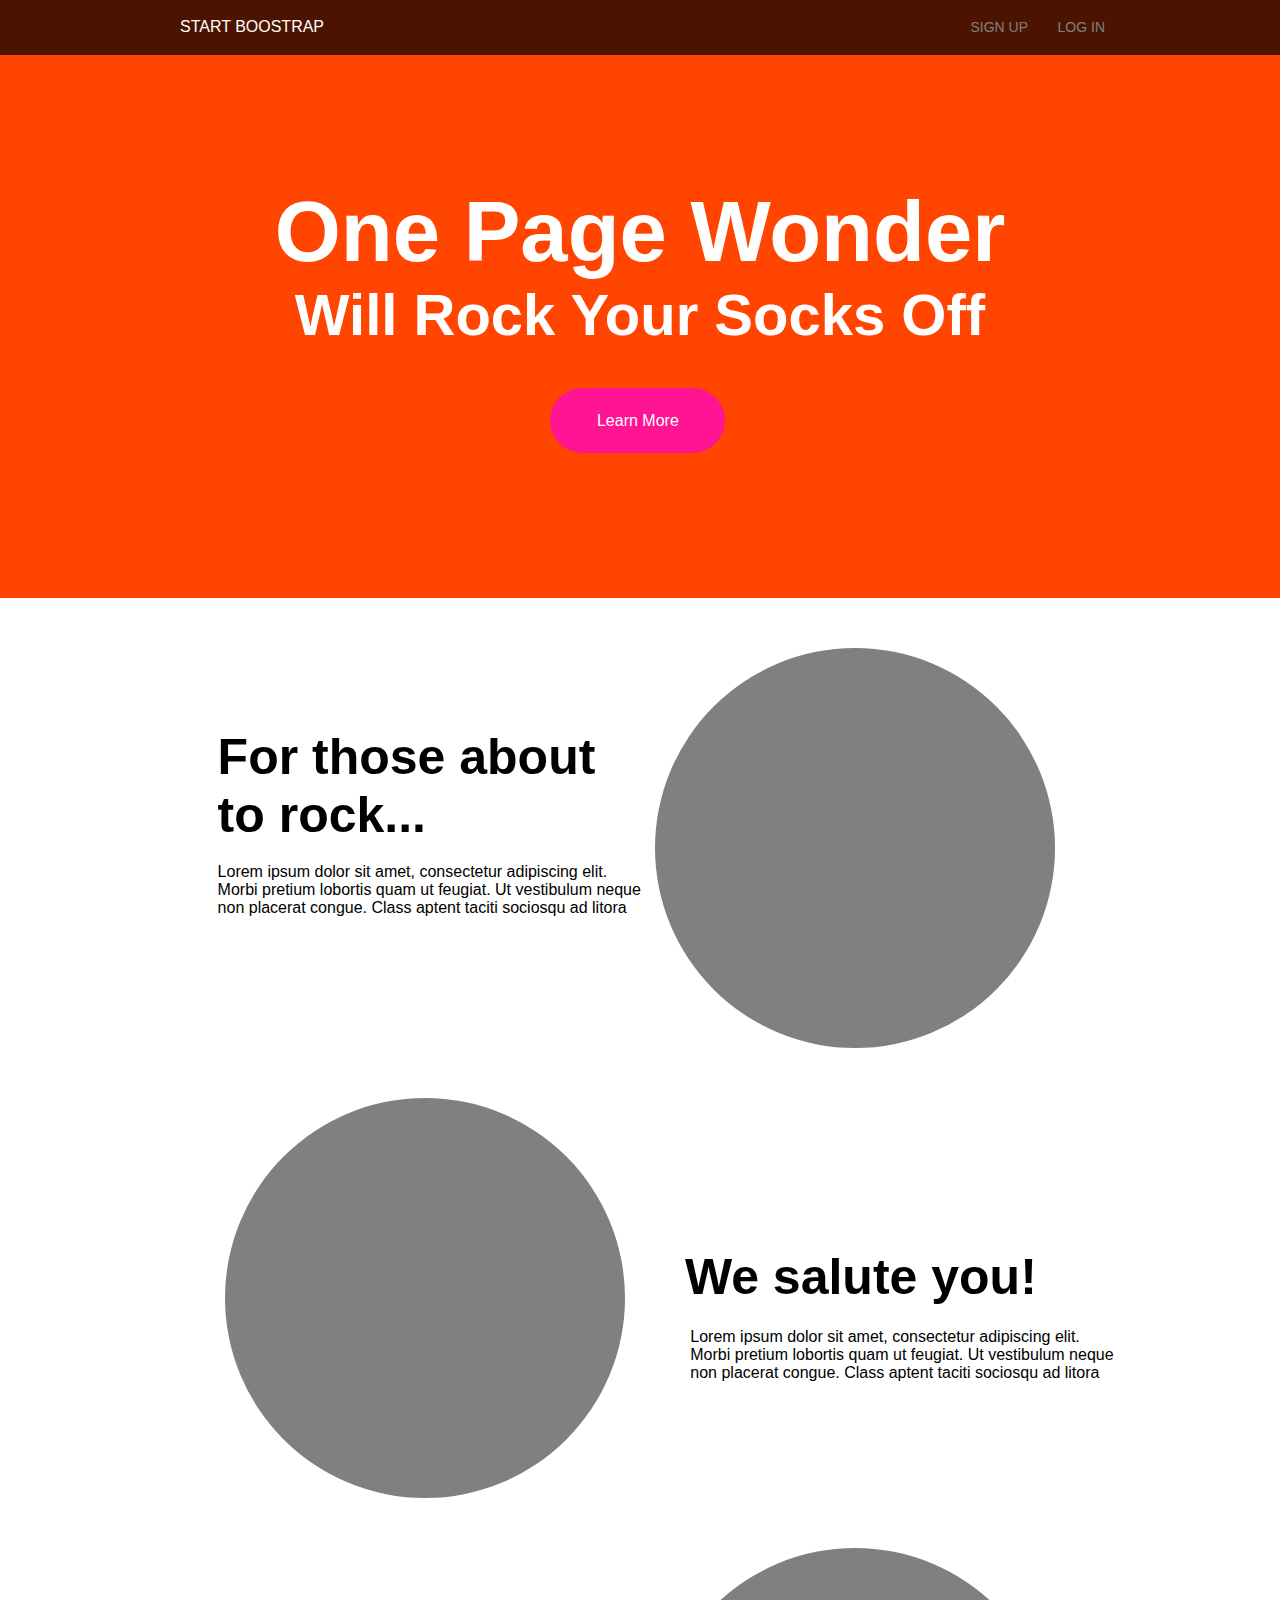
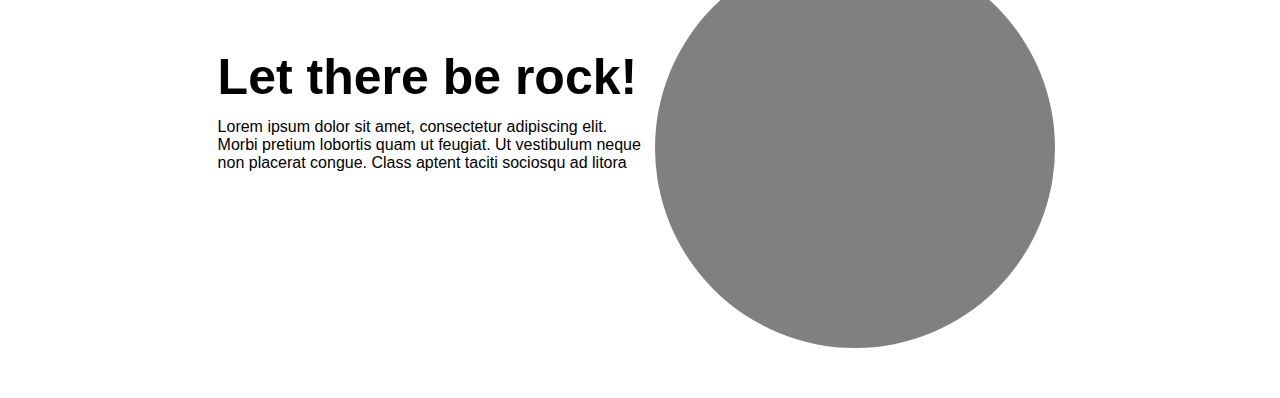
<file: index.html>
<!DOCTYPE html>
<html lang="en">

<head>
    <meta charset="UTF-8">
    <meta name="viewport" content="width=device-width, initial-scale=1.0">
    <title>Document</title>
    <link rel="stylesheet" href="style.css">
</head>

<body>
    <div class="head1">
            <p id="a">START BOOSTRAP</p>
        <div class="liler">
            <li>SIGN UP</li>
            <li>LOG IN</li>
        </div>
    </div>
    <div class="content">
        <h1 id="ch1">One Page Wonder</h1>
        <h2 id="ch2">Will Rock Your Socks Off</h2>
        <button>Learn More</button>
    </div>
    <div class="whitecontent">
        <div id="circle1"></div>
        <h1 id="hone">For those about <br> to rock...</h1>
        <p id="pone">Lorem ipsum dolor sit amet, consectetur adipiscing elit.<br>
        Morbi pretium lobortis quam ut feugiat. Ut vestibulum neque<br>
        non placerat congue. Class aptent taciti sociosqu ad litora <br></p>
        <div id="circle2"></div>
        <h1 id="htwo">We salute you!</h1>
        <p id="ptwo">Lorem ipsum dolor sit amet, consectetur adipiscing elit.<br>
        Morbi pretium lobortis quam ut feugiat. Ut vestibulum neque<br>
        non placerat congue. Class aptent taciti sociosqu ad litora <br></p>
        <div id="circle3"></div>
        <h1 id="hthree">Let there be rock!</h1>
        <p id="pthree">Lorem ipsum dolor sit amet, consectetur adipiscing elit.<br>
        Morbi pretium lobortis quam ut feugiat. Ut vestibulum neque<br>
        non placerat congue. Class aptent taciti sociosqu ad litora <br></p>
    </div>
</body>

</html>
</file>
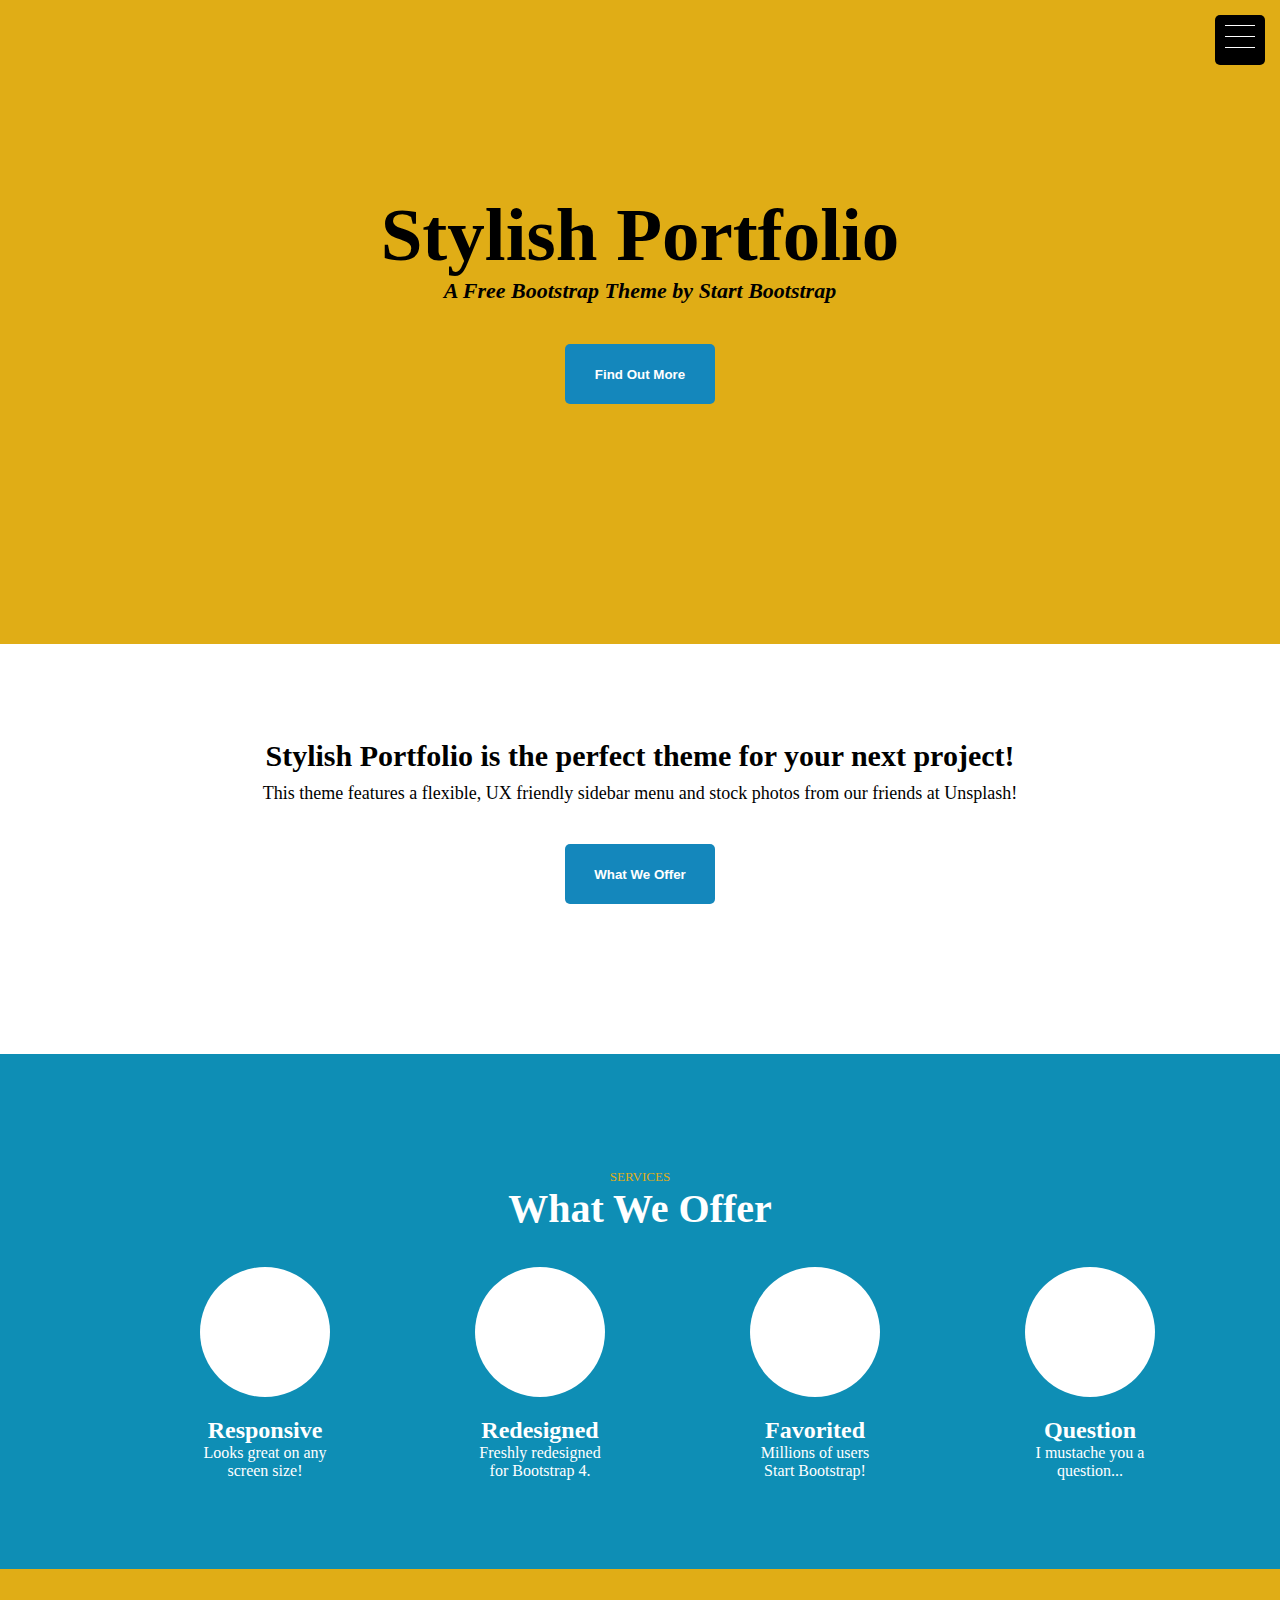
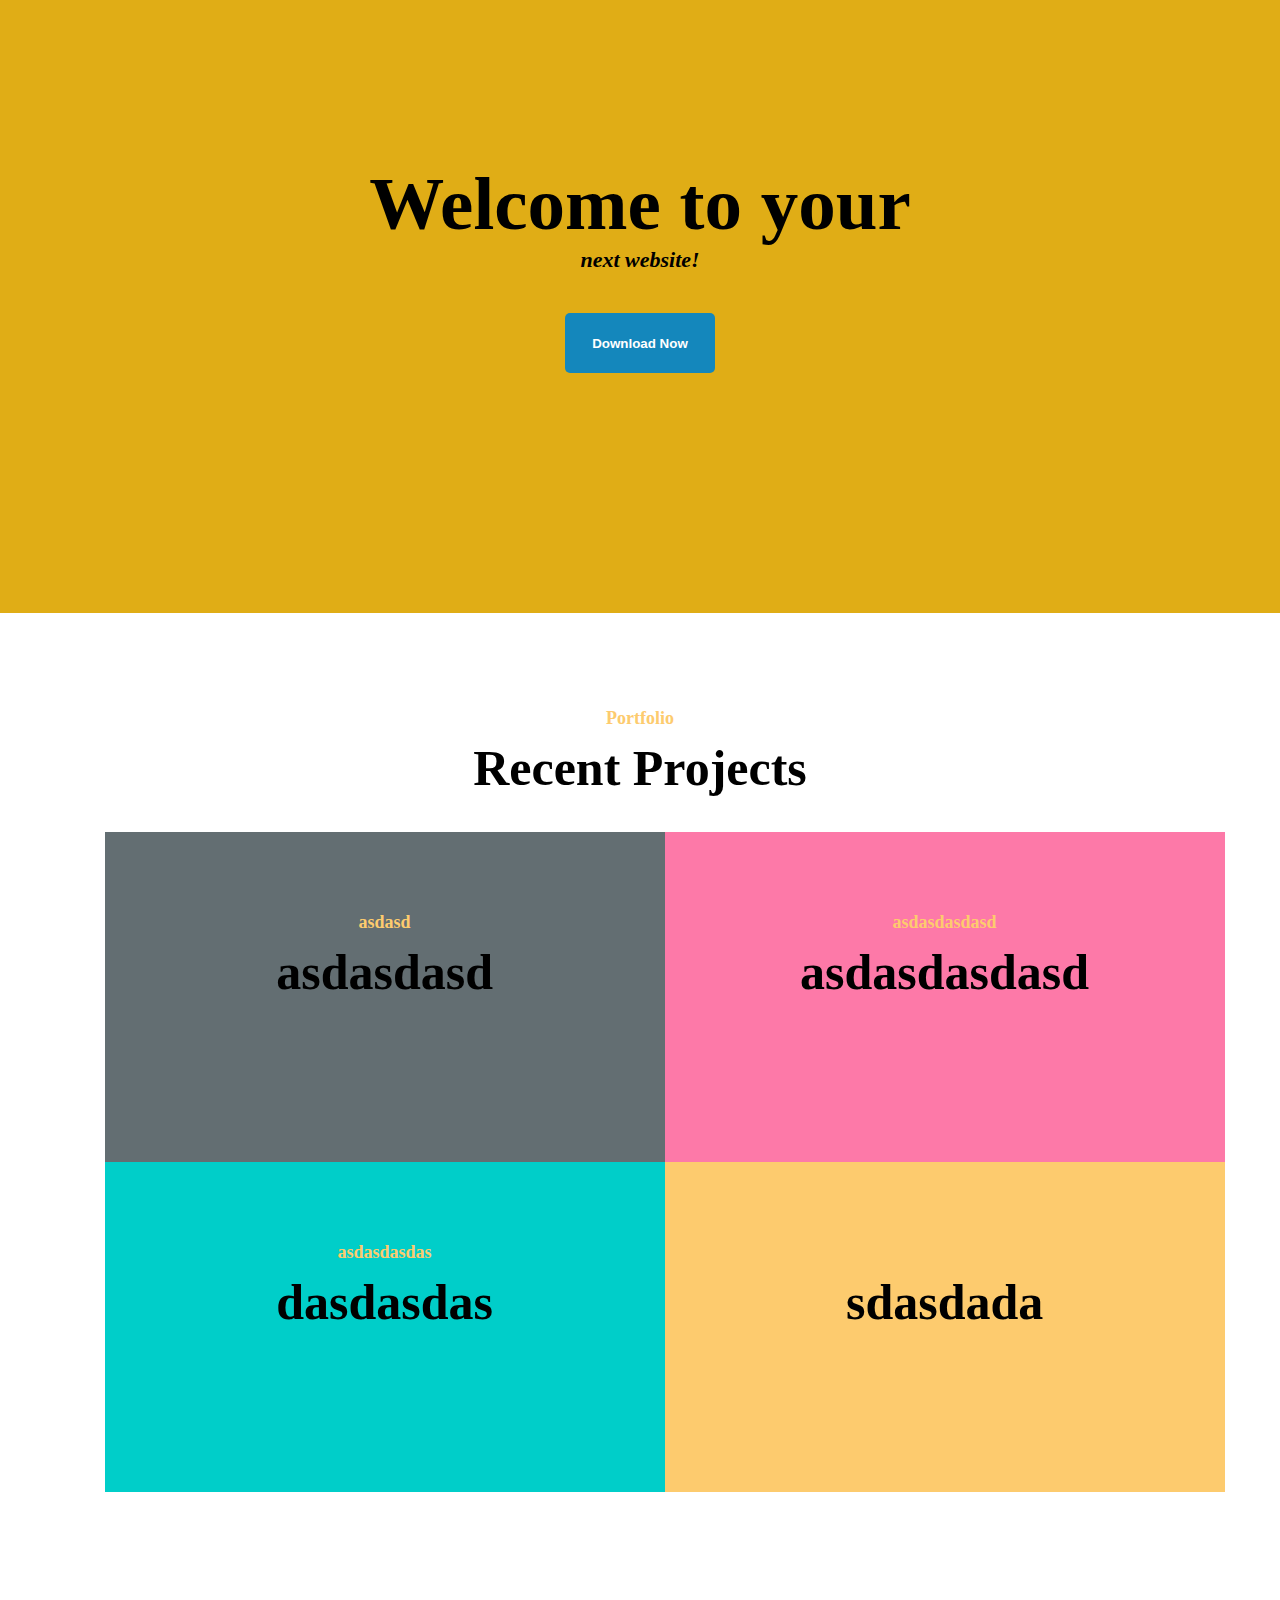
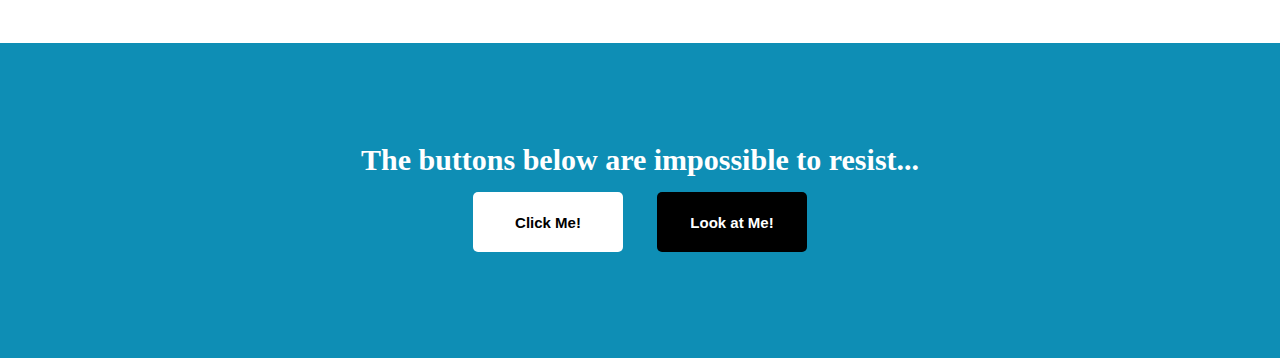
<file: webvize3-2/index.html>
<!DOCTYPE html>
<html lang="en">

<head>
    <meta charset="UTF-8">
    <meta name="viewport" content="width=device-width, initial-scale=1.0">
    <title>Document</title>
    <link rel="stylesheet" href="style.css">
</head>

<body>
    <div class="nav">
        <div class="cizgi"></div>
        <div class="cizgi"></div>
        <div class="cizgi"></div>
    </div>
    <div class="header">
        <div class="xd">
            <h1>Stylish Portfolio</h1>
            <p>A Free Bootstrap Theme by Start Bootstrap</p>
            <button type="button">Find Out More</button>
        </div>
        <div class="whitearea">
            <div class="wtwoxd">
                <h1>Stylish Portfolio is the perfect theme for your next project!</h1>
                <p>This theme features a flexible, UX friendly sidebar menu and stock photos from our friends at
                    Unsplash!</p>
                <button type="button">What We Offer</button>
            </div>
        </div>
        <div class="bluearea">
            <div class="blxd">
                <p id="ssser">SERVICES</p>
                <h1>What We Offer</h1>
                <div class="circles">
                    <div id="c1" class="circle">
                        <h2>Responsive</h2>
                        <p>Looks great on any screen size!</p>
                    </div>
                    <div id="c2" class="circle">
                        <h2>Redesigned</h2>
                        <p>Freshly redesigned for Bootstrap 4.</p>
                    </div>
                    <div id="c3" class="circle">
                        <h2>Favorited</h2>
                        <p>Millions of users Start Bootstrap!</p>
                    </div>
                    <div id="c4" class="circle">
                        <h2>Question</h2>
                        <p>I mustache you a question...</p>
                    </div>
                </div>
            </div>
        </div>
        <div class="xda">
            <h1>Welcome to your</h1>
            <p>next website!</p>
            <button type="button">Download Now</button>
        </div>
        <div class="whiteareai">
            <div class="wtwoxdi">
                <h1>Portfolio</h1>
                <p>Recent Projects</p>
                <div class="boxes">
                    <div id="bx1" class="box">
                        <h1>asdasd</h1>
                        <p>asdasdasd</p>
                    </div>
                    <div id="bx2" class="box">
                        <h1>asdasdasdasd</h1>
                        <p>asdasdasdasd</p>
                    </div><br>
                    <div id="bx3" class="box">
                        <h1>asdasdasdas</h1>
                        <p>dasdasdas</p>
                    </div>
                    <div id="bx4" class="box">
                        <h1>dasdasdasda</h1>
                        <p>sdasdada</p>
                    </div>
                </div>
            </div>
        </div>
        <div class="blueareaxd">
            <div class="blxdxd">
                <h1>The buttons below are impossible to resist...</h1>
                <button id="kbttn" type="button">Click Me!</button>
                <button id="lbttn" type="button">Look at Me!</button>
            </div>
        </div>
</body>

</html>
</file>
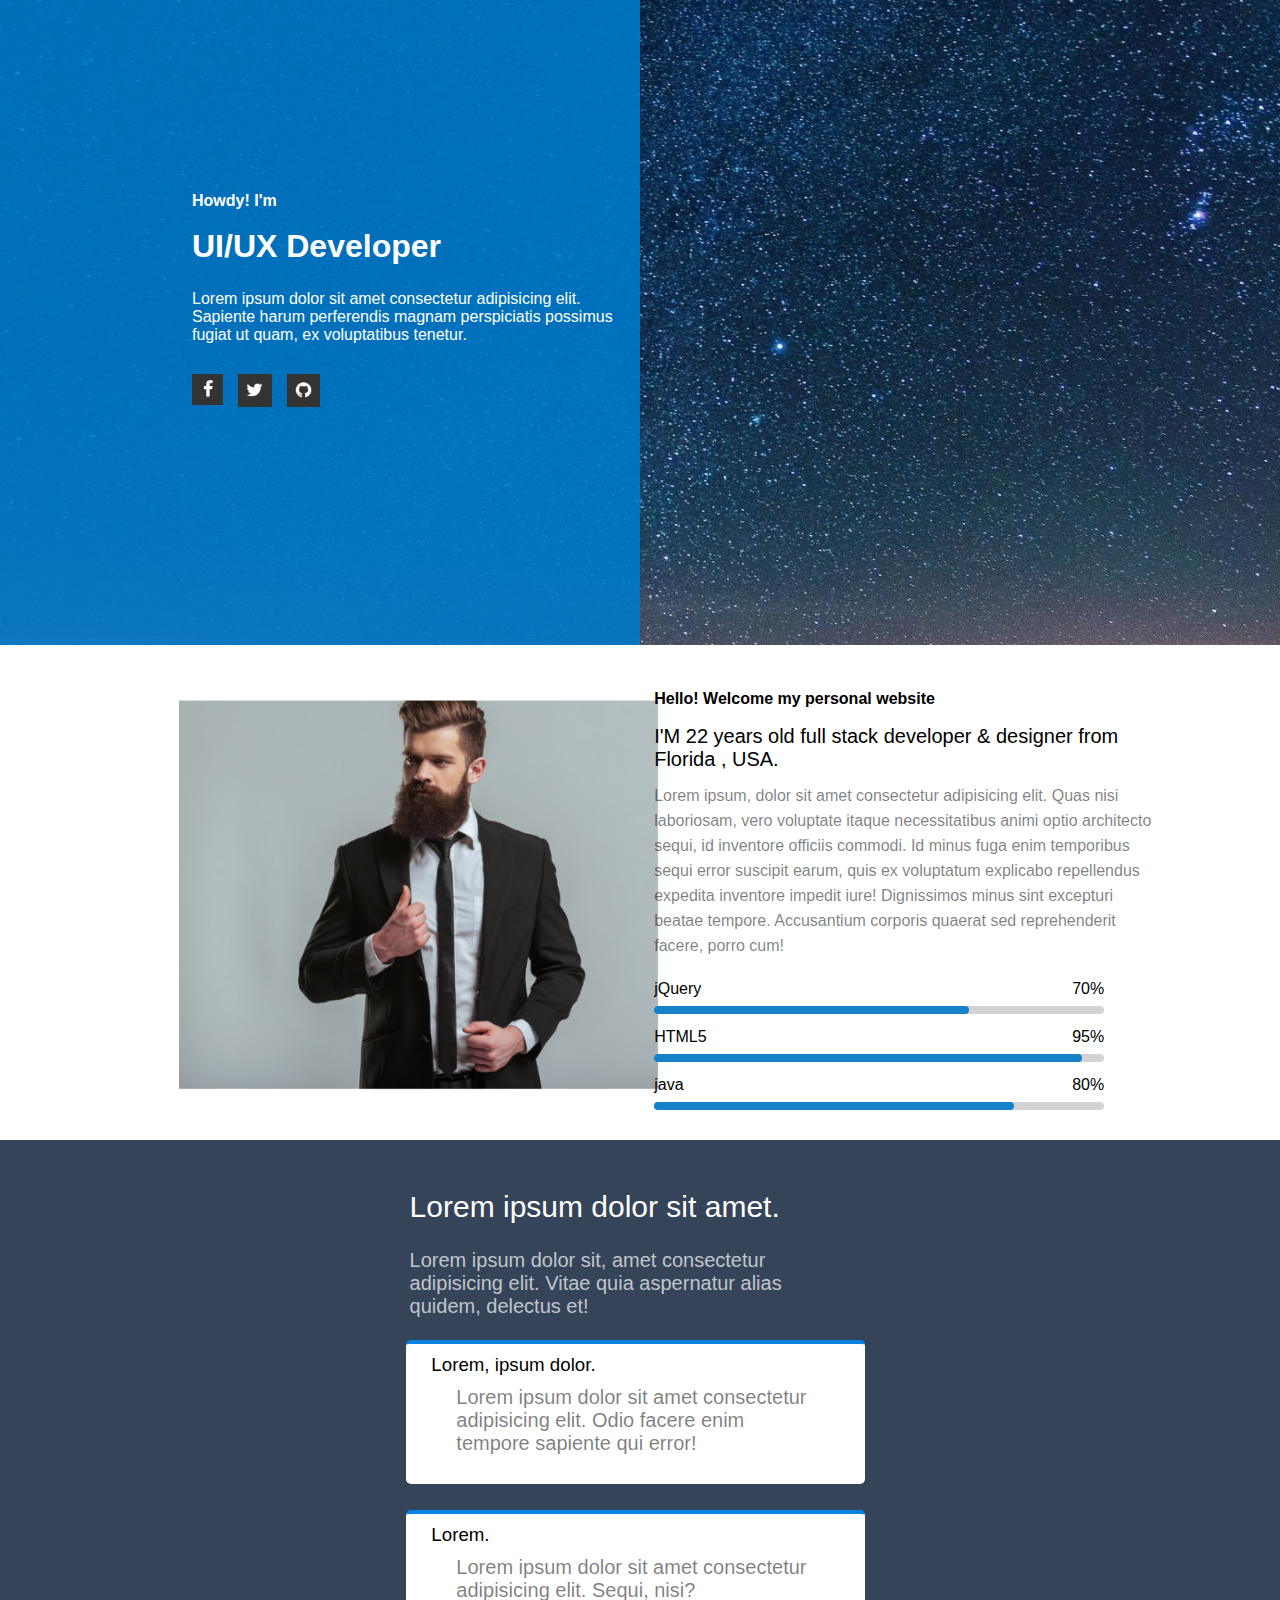
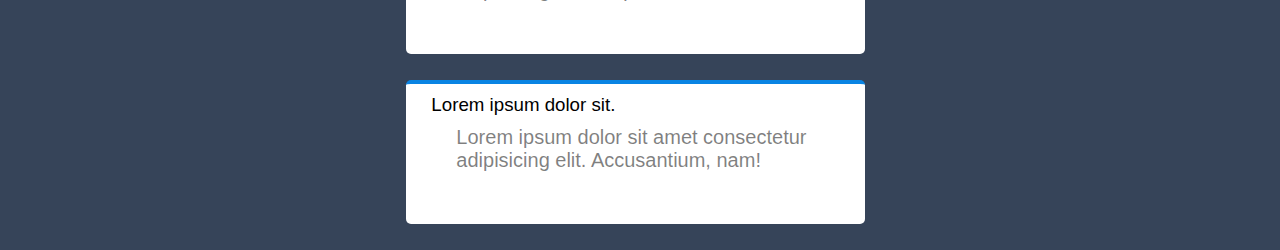
<file: webvize3-4/index.html>
<!DOCTYPE html>
<html lang="en">

<head>
    <meta charset="UTF-8">
    <meta name="viewport" content="width=device-width, initial-scale=1.0">
    <title>Document</title>
    <link rel="stylesheet" href="style.css">
</head>

<body>
    <div class="farea">
        <div class="fone">
            <div class="texts">
                <p id="fp">Howdy! I'm</p>
                <h1>UI/UX Developer</h1>
                <p id="lp">Lorem ipsum dolor sit amet consectetur adipisicing elit. Sapiente harum perferendis magnam
                    perspiciatis possimus fugiat ut quam, ex voluptatibus tenetur.

                </p>
                <div class="imgs">
                    <div class="image" id="fimg">
                        <img src="f.png" alt="">
                    </div>
                    <div class="image" id="timg">
                        <img src="t.png" alt="">
                    </div>
                    <div class="image" id="gimg">
                        <img src="g.png" alt="">
                    </div>
                </div>
            </div>
        </div>
        <div class="areatwo">
            <div class="areatwoone">
                <img src="manxd.png" width="480" height="390">
            </div>
            <div class="areatwotwo">
                <p id="twopone">Hello! Welcome my personal website</p>
                <p id="twoptwo">I'M 22 years old full stack developer & designer from Florida , USA.</p>
                <p id="twopthree">Lorem ipsum, dolor sit amet consectetur adipisicing elit. Quas nisi laboriosam, vero
                    voluptate itaque necessitatibus animi optio architecto sequi, id inventore officiis commodi. Id
                    minus fuga enim temporibus sequi error suscipit earum, quis ex voluptatum explicabo repellendus
                    expedita inventore impedit iure! Dignissimos minus sint excepturi beatae tempore. Accusantium
                    corporis quaerat sed reprehenderit facere, porro cum!</p>
                <div class="skill">
                    <div class="skill__info" id="skill__infobr">
                        <span class="skill__name">jQuery</span>
                        <span class="skill__value">70%</span>
                    </div>
                    <div class="skill__bar" id="fbar">
                        <span class="skill__bar-value" id="jqueryspan"></span>
                    </div>
                </div>
                <div class="skill">
                    <div class="skill__info">
                        <span class="skill__name">HTML5</span>
                        <span class="skill__value">95%</span>
                    </div>
                    <div class="skill__bar" id="fbar">
                        <span class="skill__bar-value" id="htmlspan"></span>
                    </div>
                </div>
                <div class="skill">
                    <div class="skill__info">
                        <span class="skill__name">java</span>
                        <span class="skill__value">80%</span>
                    </div>
                    <div class="skill__bar" id="fbar">
                        <span class="skill__bar-value" id="javaspan"></span>
                    </div>
                </div>
            </div>
        </div>
    </div>
    <div class="areathree">
        <div class="threehead">
            <h1> Lorem ipsum dolor sit amet.</h1>
            <p>Lorem ipsum dolor sit, amet consectetur adipisicing elit. Vitae quia aspernatur alias quidem, delectus
                et!</p>
        </div>
        <div class="cards">
            <div class="card1">
                <h3>Lorem, ipsum dolor.</h3>
                <p>Lorem ipsum dolor sit amet consectetur adipisicing elit. Odio facere enim tempore sapiente qui error!</p>
            </div>
            <div class="card2">
                <h3>Lorem.</h3>
                <p>Lorem ipsum dolor sit amet consectetur adipisicing elit. Sequi, nisi?</p>
            </div>
            <div class="card3">
                <h3>Lorem ipsum dolor sit.</h3>
                <p>Lorem ipsum dolor sit amet consectetur adipisicing elit. Accusantium, nam!</p>
            </div>
        </div>
    </div>
    <div class="areafour">
        
    </div>
</body>

</html>
</file>
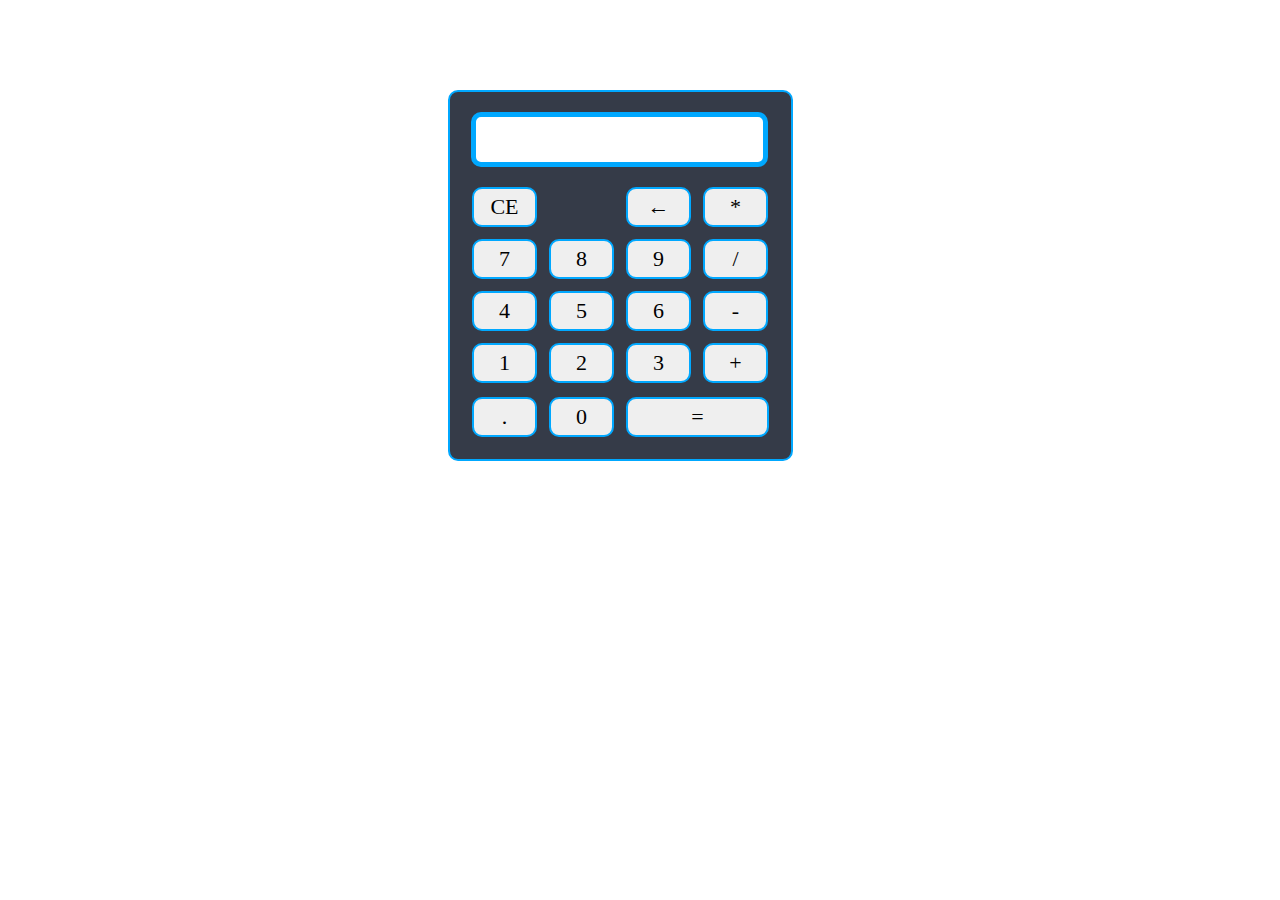
<file: webvize4/index.html>
<!DOCTYPE html>
<html lang="en">

<head>
    <meta charset="UTF-8">
    <meta name="viewport" content="width=device-width, initial-scale=1.0">
    <title>Document</title>
    <link rel="stylesheet" href="style.css">
    <script type="text/javascript" src="script.js"></script>
    <script src="https://code.jquery.com/jquery-3.5.1.min.js"
        integrity="sha256-9/aliU8dGd2tb6OSsuzixeV4y/faTqgFtohetphbbj0=" crossorigin="anonymous"></script>
</head>

<body>
    <div class="calc">
        <form name="form">
            <input class="calc-display">
        </form>
        <table>
            <tr id="laloxd">

                <td><input id="laaalooo2" type="button" value="CE" onclick="sil()"></td>
                <td></td>
                <td><input type="button" value="←" onclick="teksil()"></td>
                <td><input type="button" value="*" onclick="ekle('*')"></td>
            </tr>
            <tr>
                <td><input type="button" value="7" onclick="ekle(7)"></td>
                <td><input type="button" value="8" onclick="ekle(8)"></td>
                <td><input type="button" value="9" onclick="ekle(9)"></td>
                <td><input type="button" value="/" onclick="ekle('/')"></td>

            </tr>
            <tr>
                <td><input type="button" value="4" onclick="ekle(4)"></td>
                <td><input type="button" value="5" onclick="ekle(5)"></td>
                <td><input type="button" value="6" onclick="ekle(6)"></td>
                <td><input type="button" value="-" onclick="ekle('-')"></td>
            </tr>
            <tr>
                <td><input type="button" value="1" onclick="ekle(1)"></td>
                <td><input type="button" value="2" onclick="ekle(2)"></td>
                <td><input type="button" value="3" onclick="ekle(3)"></td>
                <td><input type="button" value="+" onclick="ekle('+')"></td>

            </tr>
            <table>
                <tr>
                    <td><input type="button" value="." onclick="ekle('.')"></td>
                    <td><input type="button" value="0" onclick="ekle(0)"></td>
                    <td><input type="button" id="laaalooo" value="=" onclick="hesapla()"></td>
                </tr>
            </table>
        </table>
    </div>
</body>

</html>
</file>
<file: style.css>
*{
    margin: 0;
    padding: 0;
}
body{
    font-family: 'Franklin Gothic Medium', 'Arial Narrow', Arial, sans-serif ;
    background-color: orangered;
}
.head1{
    height: 55px;
    background-color: rgba(0, 0, 0, 0.7);
}
.head1 #a{
    float: left;
    color:white;
    margin-left: 180px;
    margin-top: 18px;
    font-size: 16px;
}
.liler{
    position: absolute; 
    right: 0;
    margin-top: 18px;
    margin-right: 150px;
}
.head1 li{
    color: grey;
    font-size: 14px;
    list-style: none;
    display: inline;
    margin-right: 25px;
}
.content #ch1{
    margin-top: 10%;
    color: white;
    font-size: 85px;
    text-align: center;
}
.content #ch2{
    color: white;
    font-size: 58px;
    text-align: center;
}
.content button{
    position: absolute;
    background-color: deeppink;
    color: white;
    margin-top: 40px;
    height: 65px;
    width: 175px;
    left: 43%;
    font-size: 16px;
    border: none;
    border-radius: 35px;
}
.whitecontent{
    background-color: white;
    width: 100%;
    height: 1400px;
    margin-top: 250px;
}
.whitecontent #hone{
    position: absolute;
    left: 17%;
    margin-top: 130px;
    font-size: 50px;
}
.whitecontent #pone{
    position: absolute;
    margin-top: 265px;
    left: 17%;
}
.whitecontent #circle1{
    height: 400px;
    width: 400px;
    margin-top: 50px;
    right: 225px;
    position: absolute;
    background-color: gray;
    border-radius: 50%;
}
.whitecontent #circle2{
    height: 400px;
    width: 400px;
    margin-top: 500px;
    left: 225px;
    position: absolute;
    background-color: gray;
    border-radius: 50%;
}
.whitecontent #htwo{
    position: absolute;
    right: 19%;
    margin-top: 650px;
    font-size: 50px;
}
.whitecontent #ptwo{
    position: absolute;
    margin-top: 730px;
    right: 13%;
}
.whitecontent #hthree{
    position: absolute;
    left: 17%;
    margin-top: 1050px;
    font-size: 50px;
}
.whitecontent #pthree{
    position: absolute;
    margin-top: 1120px;
    left: 17%;
}
.whitecontent #circle3{
    height: 400px;
    width: 400px;
    margin-top: 950px;
    right: 225px;
    position: absolute;
    background-color: gray;
    border-radius: 50%;
}
</file>
<file: webvize3-2/style.css>
*{
    margin: 0;
    padding: 0;
}
.nav{
    position: absolute;
    width: 50px;
    right: 0;
    top: 0;
    margin: 15px;
    border-radius: 5px;
    height: 50px;
    background-color: black;
}
.nav .cizgi{
    width: 30px;
    margin: auto;
    margin-top: 10px;
    background-color: white;
    height: 1px;
}
body{
    font-family: Georgia, 'Times New Roman', Times, serif;
    background-color: #e0ad16;
}
.xd{
    text-align: center;
}
.xd h1{
    margin-top: 15%;
    font-size: 75px;
    position: relative;
}
.xd p{
    font-size: 22px;
    font-weight: bold;
    font-style: italic;
}
.xd button,.wtwoxd button{
    background-color: #1487bc;
    border: none;
    width: 150px;
    height: 60px;
    margin-top: 40px;
    color: white;
    font-weight: bold;
    border-radius: 5px;
}
.whitearea{
    height: 380px;
    background-color: white;
    margin-top: 240px;
    padding: 15px;
}
.wtwoxd{
    text-align: center;
    margin-top: 50px;
}
.wtwoxd h1{
    margin-top: 80px;
    font-size: 30px;
}
.wtwoxd p{
    font-size: 18px;
    margin-top: 10px;
    font-family: fantasy;
}
.bluearea{
    height: 500px;
    background-color: #0e8eb5;
    text-align: center;
    padding-top: 15px;
}
.blxd{
    left: 39vw;
    text-align: center;
}
.blxd #ssser{
    font-size: 13px;
    margin-top: 100px;
    color: #e0ad16;
    position: relative;
    font-family: fantasy;
}
.blxd h1{
    font-size: 40px;
    color: white;
}
.blxd .circles .circle{
    background-color: white;
    width: 130px;
    height: 130px;
    float: left;
    margin-top: 35px;
    margin-left: 145px;
    border-radius: 50%;
}
.blxd .circles #c1{
    margin-left: 200px;
}
.blxd .circles #c1 h2,.blxd .circles #c2 h2,.blxd .circles #c3 h2,.blxd .circles #c4 h2{
    margin-top: 150px;
    color: white;
}
.blxd .circles #c1 p,.blxd .circles #c2 p,.blxd .circles #c3 p,.blxd .circles #c4 p{
    color: white;
}
.xda{
    text-align: center;
}
.xda h1{
    margin-top: 15%;
    font-size: 75px;
    position: relative;
}
.xda p{
    font-size: 22px;
    font-weight: bold;
    font-style: italic;
}
.xda button,.wtwoxd button{
    background-color: #1487bc;
    border: none;
    width: 150px;
    height: 60px;
    margin-top: 40px;
    color: white;
    font-weight: bold;
    border-radius: 5px;
}
.whiteareai{
    height: 1000px;
    background-color: white;
    margin-top: 240px;
    padding: 15px;
}
.wtwoxdi{
    text-align: center;
    margin-top: 50px;
}
.wtwoxdi h1{
    margin-top: 80px;
    font-size: 18px;
    color: #fdcb6e;
}
.wtwoxdi p{
    font-size: 50px;
    margin-top: 10px;
    font-weight: bold;
    font-family: fantasy;
}
.wtwoxdi .boxes{
    text-align: center;
    margin-left: 7vw;
    margin-top: 35px;
    
}
.wtwoxdi .box{
    width: 560px;
    float: left;
    height: 330px;
}
.wtwoxdi #bx1{
    background-color: #636e72;
}
.wtwoxdi #bx2{
    background-color: #fd79a8;
}
.wtwoxdi #bx3{
    background-color: #00cec9;
}
.wtwoxdi #bx4{
    background-color: #fdcb6e;
}
.wtwoxdi #bx1:hover,.wtwoxdi #bx3:hover,.wtwoxdi #bx4:hover{
    width: 500px;
    margin-top:25px;
    margin-right:25px;
    margin-left:35px;
    height: 280px;
}
.wtwoxdi #bx2:hover{
    width: 500px;
    margin-top:35px;
    margin-bottom:15px;
    margin-right:25px;
    margin-left:35px;
    height: 280px;
}
.blueareaxd{
    height: 300px;
    background-color: #0e8eb5;
    text-align: center;
    padding-top: 15px;
}
.blxdxd{
    left: 39vw;
    text-align: center;
}
.blxdxd #ssser{
    font-size: 13px;
    margin-top: 100px;
    color: #e0ad16;
    position: relative;
    font-family: fantasy;
}
.blxdxd h1{
    font-size: 30px;
    margin-top: 85px;
    color: white;
}
.blxdxd #kbttn{
    background-color: white;
    border: none;
    width: 150px;
    height: 60px;
    margin-top: 40px;
    font-size: 15px;
    margin: 15px;
    color: black;
    font-weight: bold;
    border-radius: 5px;
}
.blxdxd #lbttn{
    background-color: black;
    border: none;
    width: 150px;
    height: 60px;
    margin-top: 40px;
    font-size: 15px;
    margin: 15px;
    color: white;
    font-weight: bold;
    border-radius: 5px;
}
</file>
<file: webvize3-4/style.css>
*{
    margin: 0;
    padding: 0;
}
body{
    background: url(573352.jpg) no-repeat center center fixed;
    background-size: cover;
    font-family: 'Gill Sans', 'Gill Sans MT', Calibri, 'Trebuchet MS', sans-serif;
}
.farea .fone{
    background-color: rgba(0, 120, 200, 0.9);
    width: 50%;
    height: 100%;
    position: absolute;
}
.farea .texts{
    margin-top: 30%;
    margin-left: 30%;
}
.fone #fp{
    color: white;
    font-weight: bold;
}
.fone h1{
    margin-top: 18px;
    margin-bottom: 25px;
    color: white;
}
.fone #lp{
    color: white;
    margin-right: 15px;
}
.imgs{
    display: flex;
    margin-top: 30px;
}
.imgs .image{
    margin-right: 15px;
}
.areatwo{
    background-color: white;
    height: 500px;
    width: 100%;
    display: flex;
    position: absolute;
    top: 645px;
    left: 0;
}
.areatwo .areatwotwo{
    width: 500px;
    margin-left: -180px;
}
.areatwo .areatwoone{
    margin-top: 55px;
    margin-left: 14%;
    margin-right: 15px;
    width: 50%;
}
.areatwo #twopone{
    margin-top: 45px;
    font-weight: bold;
}
.areatwo #twoptwo{
    margin-top: 17px;
    font-size: 20px;
}
.areatwo #twopthree{
    margin-top: 12px;
    line-height: 25px;
    color: rgba(0, 0, 0, 0.5);
}
.perview .pler{
    margin-top: 25px;
    display: flex; justify-content: space-between;
    width: 500px;
}
.perview .pler #langid{
    font-size: 13px;
    color: rgba(0, 0, 0, 0.8);
}
.perview .pler #secp{
    position: absolute;
    right: 205px;
    color:rgba(0, 0, 0, 0.7);
}
.perview .pler .bar{
    width: 400px;
    background-color: grey;
}
.skill {
    width: 450px;
    margin-bottom: 14px;
}
  .skill #skill__infobr{
    margin-top: 22px;
  }
.skill__info {
    display: flex;
    justify-content: space-between;
    width: 100%;
}
  
.skill #fbar{
    margin-top: 8px;
    background: lightgray;
    width: 100%;
    height: 8px;
    border-radius: 9999px;
    position:relative;
}
.skill #jqueryspan{
    position: absolute;
    left: 0;
    top: 0;
    bottom: 0;
    width: 70%;
    background: rgba(0, 120, 200, 0.9);
    border-radius: 9999px;
}
.skill #htmlspan{
    position: absolute;
    left: 0;
    top: 0;
    bottom: 0;
    width: 95%;
    background: rgba(0, 120, 200, 0.9);
    border-radius: 9999px;
}
.skill #javaspan{
    position: absolute;
    left: 0;
    top: 0;
    bottom: 0;
    width: 80%;
    background: rgba(0, 120, 200, 0.9);
    border-radius: 9999px;
}
.areathree{
    background-color: #364459;
    height: 710px;
    width: 100%;
    position: absolute;
    top: 1140px;
}
.areathree .threehead{
    position: absolute;
    left: 32vw;
    width: 35%;
}
.areathree h1{
    color: white;
    font-size: 30px;
    font-weight: 100;
    margin-top: 50px;
}
.areathree p{
    margin-top: 25px;
    color:rgba(255, 255, 255, 0.7);
    font-size: 20px;
}
.areathree .cards .card1{
    width: 28%;
    left: 33.7vw;
    position: absolute;
    height: 40px;
    background-color: white;
    top: 200px;
    border-radius: 5px;
    border-top: 4px #0984e3 solid;
}
.areathree .cards .card2{
    width: 28%;
    left: 33.7vw;
    position: absolute;
    height: 40px;
    background-color: white;
    top: 370px;
    border-radius: 5px;
    border-top: 4px #0984e3 solid;
}
.areathree .cards .card3{
    width: 28%;
    left: 33.7vw;
    position: absolute;
    height: 40px;
    background-color: white;
    top: 540px;
    border-radius: 5px;
    border-top: 4px #0984e3 solid;
}
.areathree .cards .card1{
    margin-bottom: 50px;
    padding: 50px;
    margin-left: -25px;
}
.areathree .cards .card1 h3{
    margin-top: -40px;
    margin-left: -25px;
    font-weight: 100;
    padding: 0;
}
.areathree .cards .card1 p{
    color: rgba(0, 0, 0, 0.5);
    margin-top: 10px;
}
.areathree .cards .card2{
    margin-bottom: 50px;
    padding: 50px;
    margin-left: -25px;
}
.areathree .cards .card2 h3{
    margin-top: -40px;
    margin-left: -25px;
    padding: 0;
    font-weight: 100;
}
.areathree .cards .card2 p{
    color: rgba(0, 0, 0, 0.5);
    margin-top: 10px;
}
.areathree .cards .card3{
    margin-bottom: 50px;
    padding: 50px;
    margin-left: -25px;
}
.areathree .cards .card3 h3{
    margin-top: -40px;
    margin-left: -25px;
    font-weight: 100;
    padding: 0;
}
.areathree .cards .card3 p{
    color: rgba(0, 0, 0, 0.5);
    margin-top: 10px;
}
</file>
<file: webvize4/style.css>
*{
    margin: 0;
    padding: 0;
    font-family: Cambria, Cochin, Georgia, Times, 'Times New Roman', serif;
}
.calc{
    position: absolute;
    top: 7vw;
    left: 35vw;
    background-color: #353b48;
    width: min-content;
    padding: 15px;
    border: 2px #00a8ff solid;
    border-radius: 10px;
}
.calc form input{
    height: 35px;
    margin-top: 5px;
    margin-left: 6px;
    width: 89.2%;
    padding: 5px;
    margin-bottom: 13px;
    font-size: 28px;
    border: 5px solid #00a8ff;
    border-radius: 10px;
}
input[type=button]{
    width: 65px;
    padding-top: 5px;
    padding-bottom: 5px;
    margin: 5px;
    font-size: 22px;
    border: 2px solid #00a8ff;
    border-radius: 10px;
}
input[type=button]:hover{
    background-color: #00a8ff;
    transition-duration: 1s;
}
#laaalooo{
    width: 143px;
}
</file>
